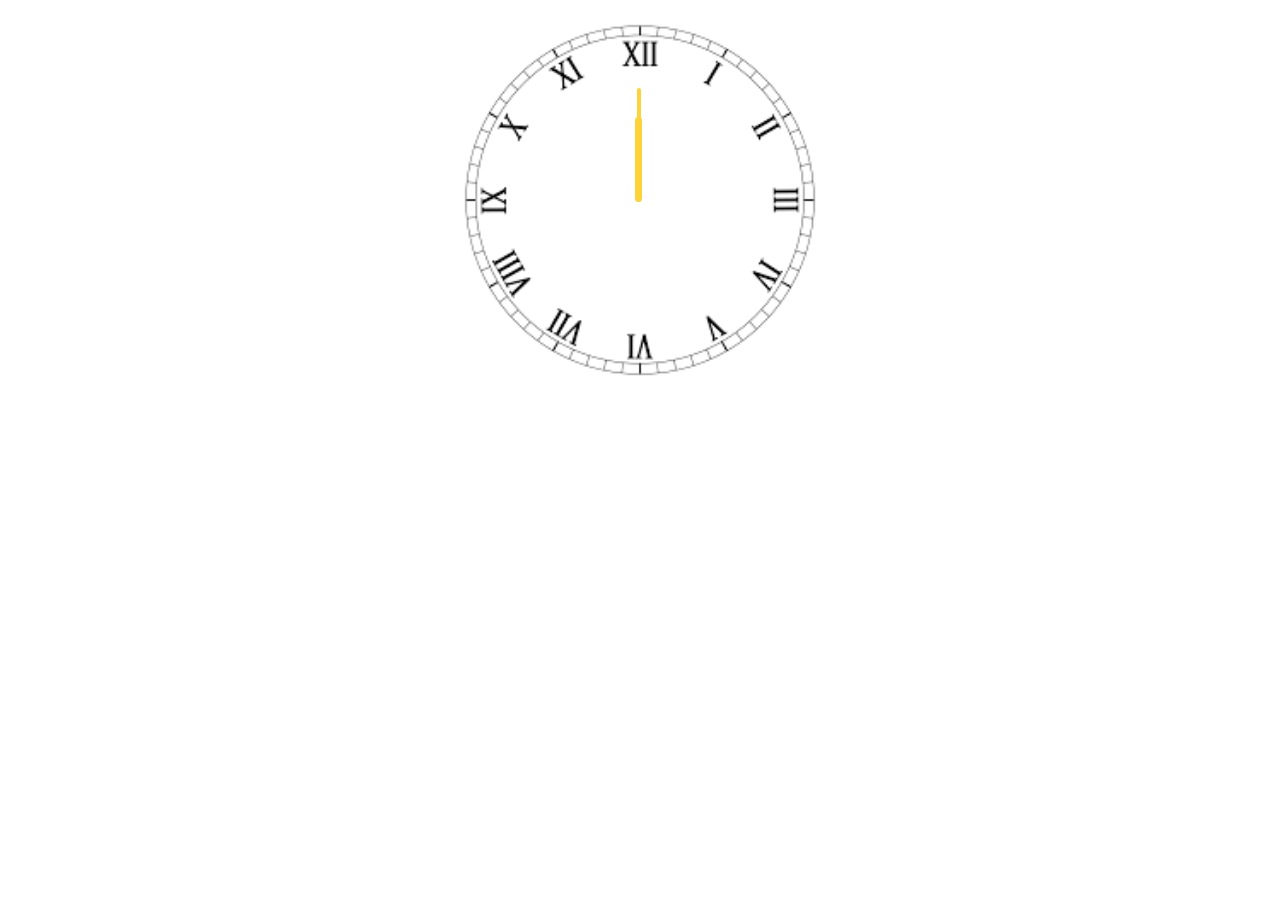
<file: clock/index.html>
<!DOCTYPE html>
<html lang="en">
<head>
    <meta charset="UTF-8">
    <meta name="viewport" content="width=device-width, initial-scale=1.0">
    <title>Clock</title>
    <link rel="stylesheet" href="./style.css">
</head>
<body>
   <div id="clock-container">
      <div id="hour-hand">

      </div>
      <div id="minute-hand">

      </div>
      <div id="second-hand">

      </div>
   </div>








  <script src="./app.js"></script>  
</body>
</html>
</file>
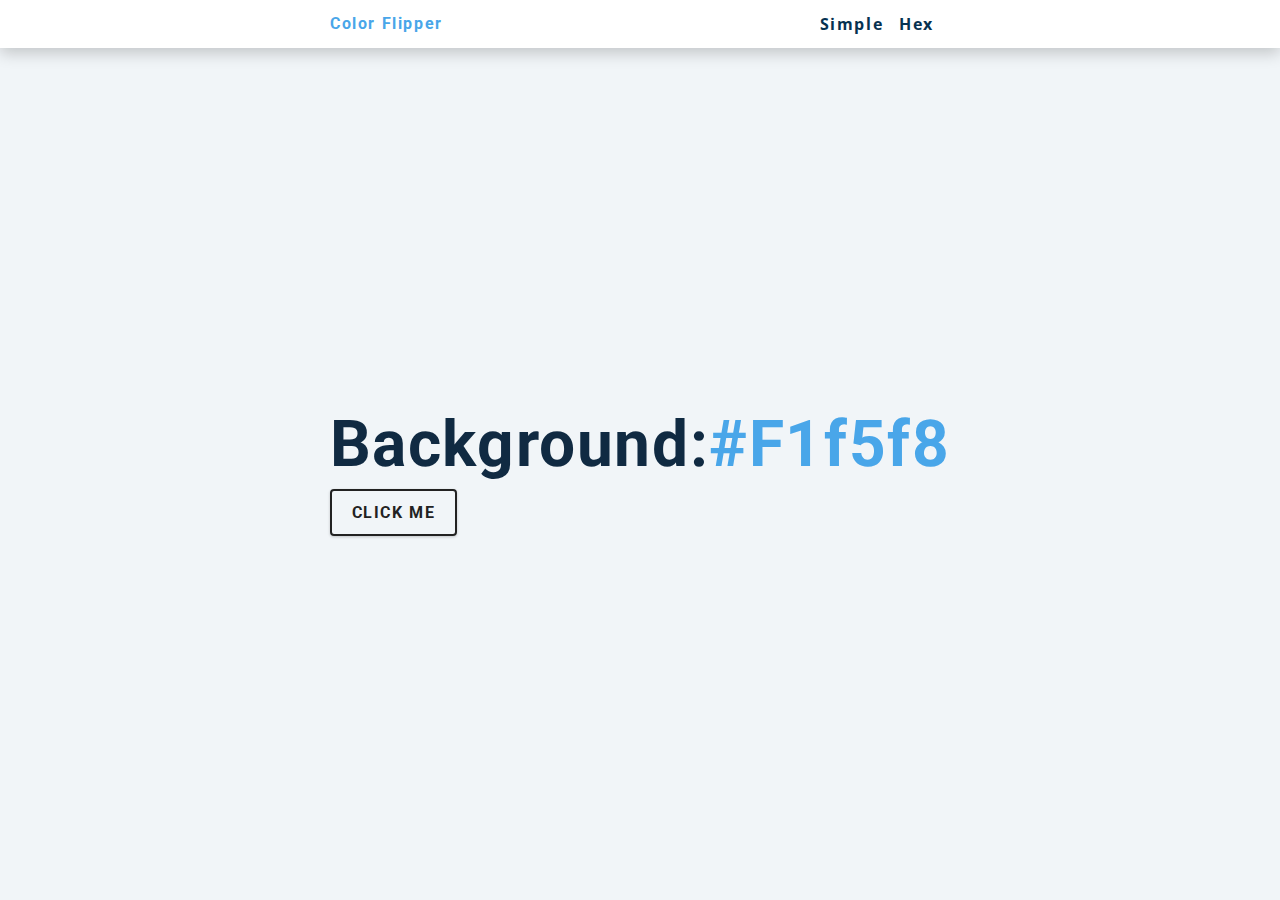
<file: color_flipper/index.html>
<!DOCTYPE html>
<html lang="en">
  <head>
    <meta charset="UTF-8" />
    <meta name="viewport" content="width=device-width, initial-scale=1.0" />
    <title>Color Flipper || Simple</title>

    <!-- styles -->
    <link rel="stylesheet" href="style.css" />
  </head>
  <body>
    <header>
        <nav>
            <div class="nav-center">
                <h4>Color flipper</h4>
                <ul class="nav-links">
                     <li><a href="./index.html">Simple</a></li>                   
                    <li><a href="./hex.html">Hex</a></li>
                </ul>
            </div>
        </nav>
        <main>
            <div id="container">
                <h1>Background:<span class="color">#f1f5f8</span></h1>
                <button class="btn btn-hero" id="btn">Click Me</button>
            </div>
        </main>
    </header>
    <!-- javascript -->
    <script src="app.js"></script>
  </body>
</html
</file>
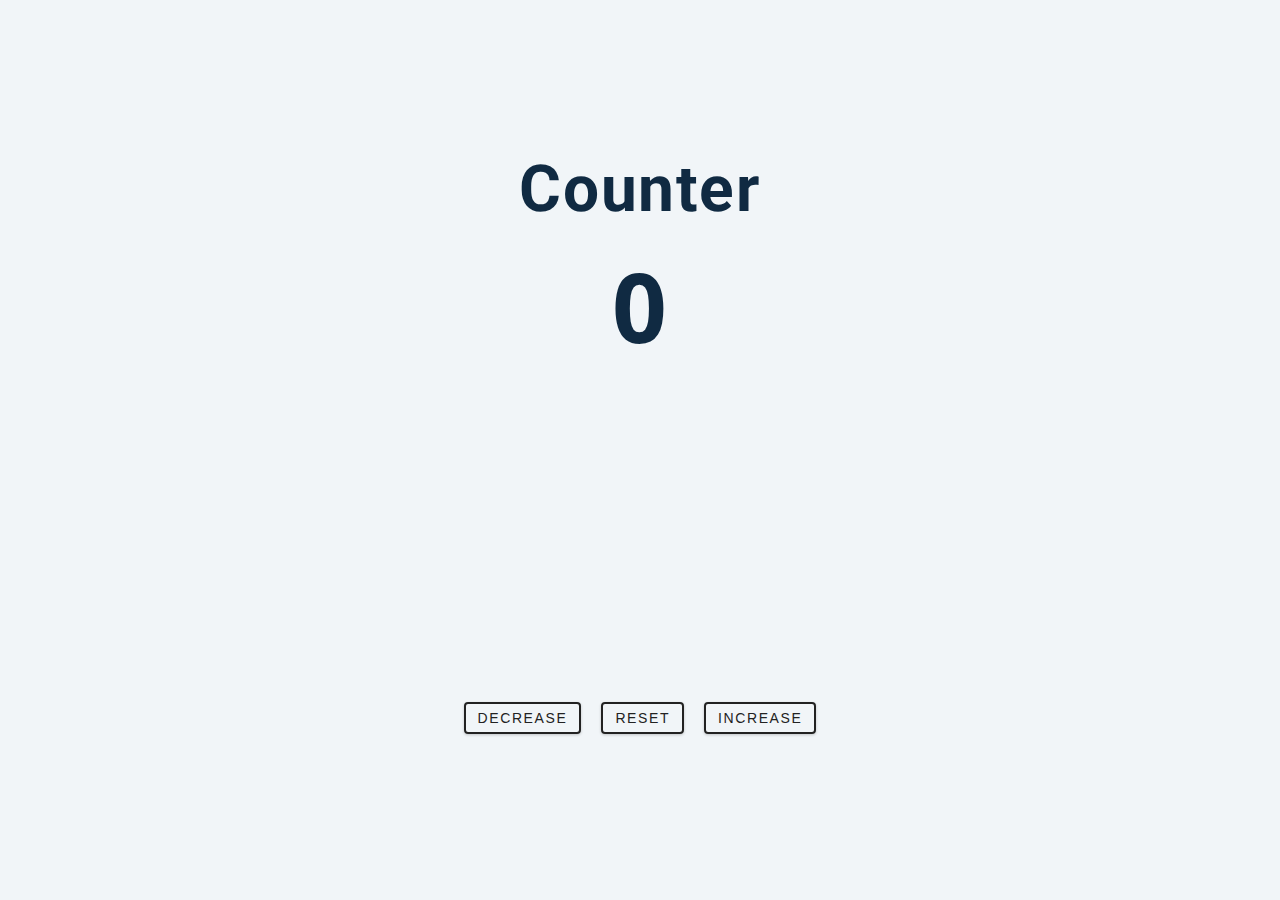
<file: counter/index.html>
<!DOCTYPE html>
<html lang="en">
  <head>
    <meta charset="UTF-8" />
    <meta name="viewport" content="width=device-width, initial-scale=1.0" />
    <title>Counter</title>

    <!-- styles -->
    <link rel="stylesheet" href="style.css" />
  </head>
  <body>
    <main>
        <div class="container">
            <h1>Counter</h1>
             <span id="value">0</span>
            
        </div>
        <div class="button-container">
            <button class="btn decrease">Decrease</button>
            <button class="btn reset">Reset</button>
            <button  class="btn increase">Increase</button>
        </div>
    </main>
    <!-- javascript -->
    <script src="app.js"></script>
  </body>
</html>
</file>
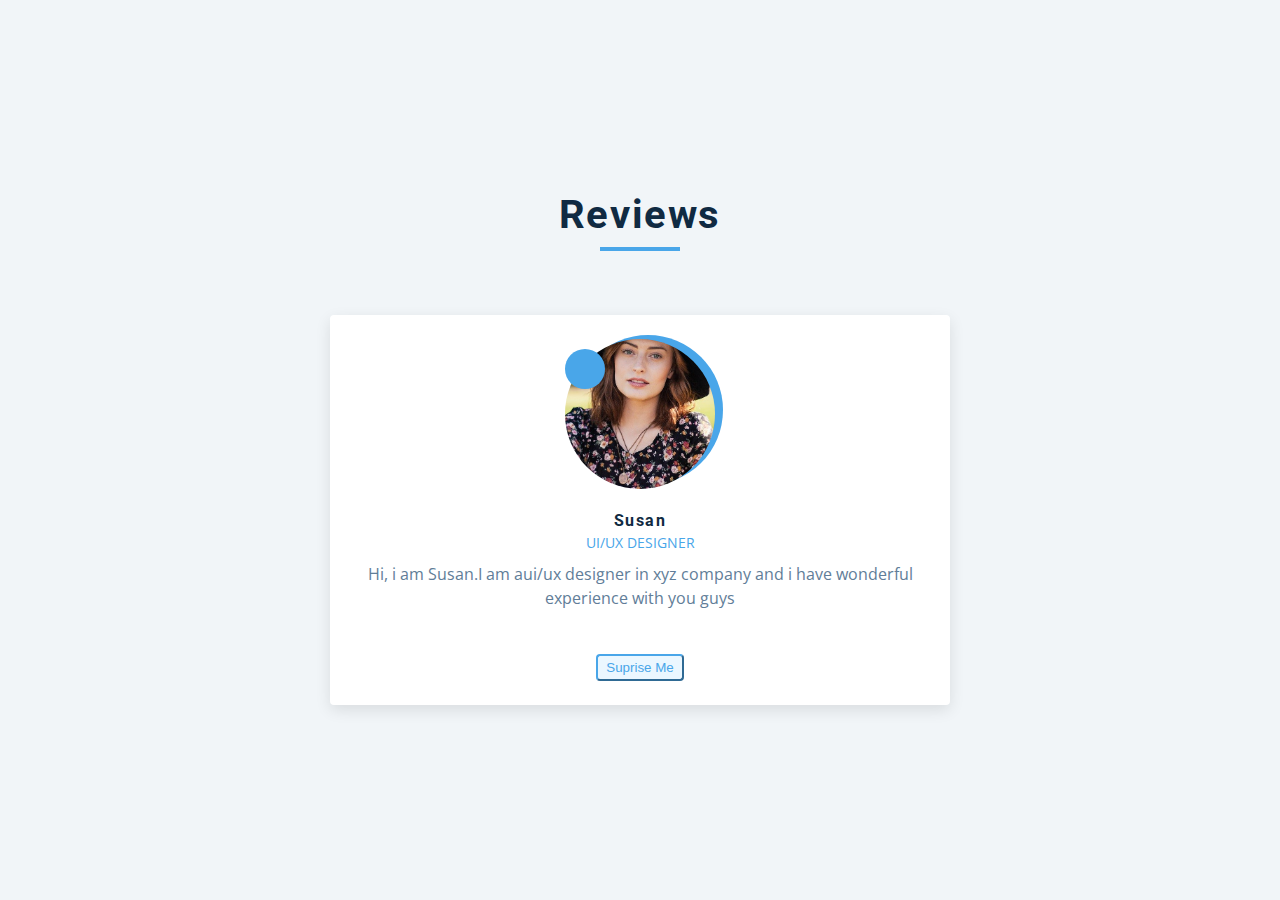
<file: review_app/index.html>
<!DOCTYPE html>
<html lang="en">
  <head>
    <meta charset="UTF-8" />
    <meta name="viewport" content="width=device-width, initial-scale=1.0" />
    <title>Starter</title>
    <!-- font-awesome -->
    <link rel="stylesheet" href="https://cdnjs.cloudflare.com/ajax/libs/font-awesome/5.14.0/css/all.min.css" integrity="sha512-1PKOgIY59xJ8Co8+NE6FZ+LOAZKjy+KY8iq0G4B3CyeY6wYHN3yt9PW0XpSriVlkMXe40PTKnXrLnZ9+fkDaog==" crossorigin="anonymous" />

    <!-- styles -->
    <link rel="stylesheet" href="style.css" />
  </head>
  <body>
   <main>
       <section class="container">
           <div class="title">
               <h2>Reviews</h2>
               <div class="underline"></div>
           </div>
           <article class="review">
               <div class="img-container">
                   <img src="./images/person-1.jpeg" id="person-img">
               </div>
               <h4 id="author">Maria linda</h4>
               <p id="job">Graphic designer</p>
               <p id="info">Lorem, ipsum dolor sit amet consectetur adipisicing elit. Amet numquam et ratione fugiat
                    reiciendis odit quibusdam est minima ipsam iusto!</p>
                    <!-- previous and next buttons-->
                    <div class="button-container">
                        <button class="prev-btn"><i class="fas fa-chevron-left"></i></button>
                        <button class="next-btn"><i class="fas fa-chevron-right"></i></button>
                    </div>
                    <!-- random button-->
                    <button class="random-btn">Suprise me</button>
           </article>
       </section>
   </main>
    <!-- javascript -->
    <script src="./app.js"></script>
  </body>
</html>
</file>
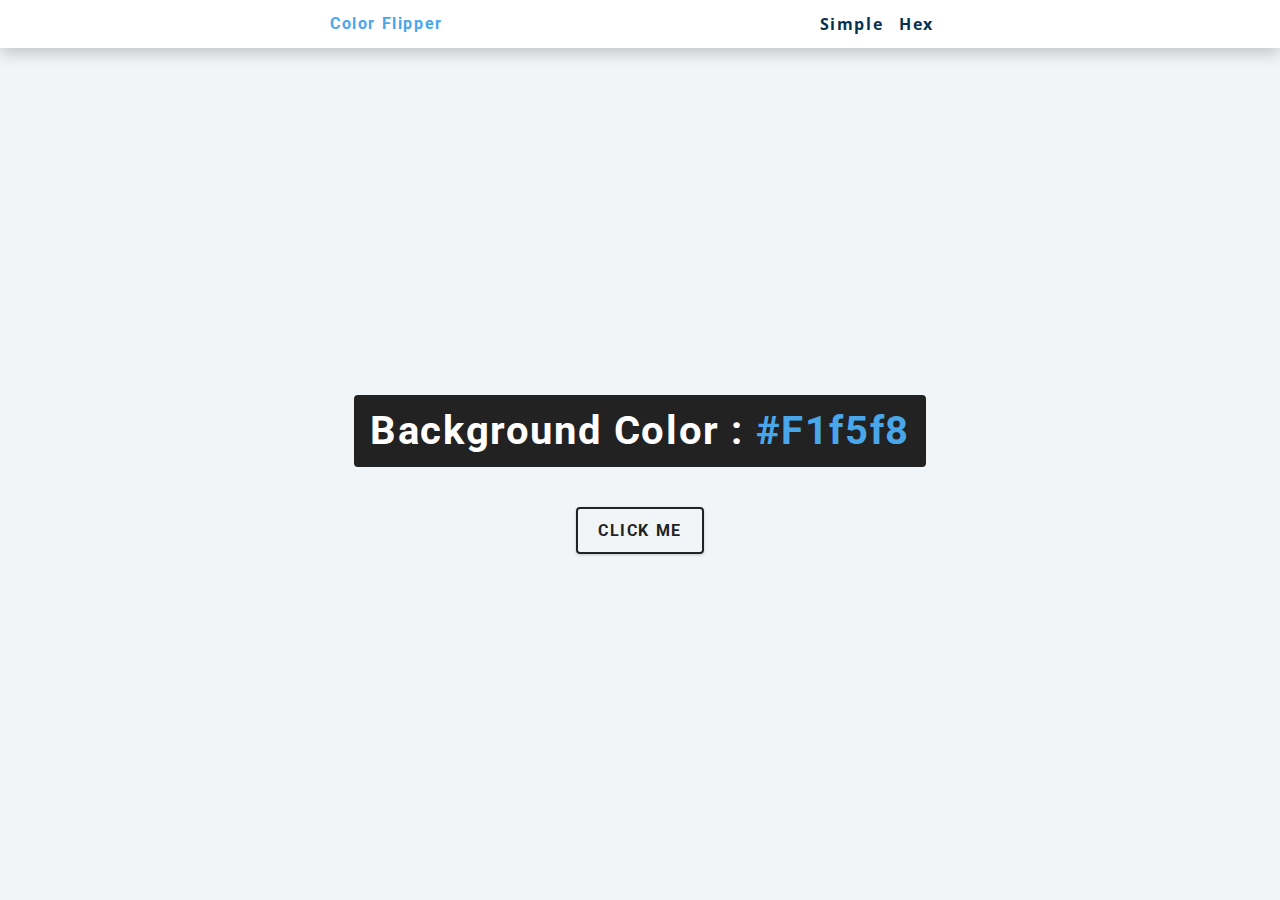
<file: color_flipper/hex.html>
<!DOCTYPE html>
<html lang="en">
  <head>
    <meta charset="UTF-8" />
    <meta name="viewport" content="width=device-width, initial-scale=1.0" />
    <title>
      Color Flipper || Simple
    </title>

    <!-- styles -->
    <link rel="stylesheet" href="style.css" />
  </head>

  <body>
    <nav>
      <div class="nav-center">
        <h4>color flipper</h4>
        <ul class="nav-links">
          <li><a href="index.html">simple</a></li>
          <li><a href="hex.html">hex</a></li>
        </ul>
      </div>
    </nav>
    <main>
      <div class="container">
        <h2>background color : <span class="color">#f1f5f8</span></h2>
        <button class="btn btn-hero" id="btn">click me</button>
      </div>
    </main>
    <!-- javascript -->
    <script src="hex.js"></script>
  </body>
</html>
</file>
<file: clock/style.css>
#clock-container{
    position:relative;
    height:30vw;
    width:30vw;
    background:url('./clock2.png') no-repeat center center/cover;
    background-size:100%;
    margin:auto;
}


#hour-hand{
position:absolute;
background:#FED239;
border-radius:10px;
width:1.8%;
height:22%;
top:28.4%;
left:48.75%;
opacity:1;
transform-origin:bottom;

}
#minute-hand{
position:absolute;
background:#FED239;
width:1.2%;
height:26%;
top:24%;
left:49.15%;
transform-origin:bottom;


}
#second-hand{
position:absolute;
background:#FED239;
border-radius:10px;
width:1%;
height:29%;
top:20.8%;
left:49.25%;
transform-origin:bottom;
}
@media(max-width:768px){
    #clock-container{
        width:40vw;
        height:40vw;
    }
}
</file>
<file: color_flipper/style.css>
@import url("https://fonts.googleapis.com/css?family=Open+Sans|Roboto:400,700&display=swap");

/*
=============== 
Variables
===============
*/

:root {
  /* dark shades of primary color*/
  --clr-primary-1: hsl(205, 86%, 17%);
  --clr-primary-2: hsl(205, 77%, 27%);
  --clr-primary-3: hsl(205, 72%, 37%);
  --clr-primary-4: hsl(205, 63%, 48%);
  /* primary/main color */
  --clr-primary-5: hsl(205, 78%, 60%);
  /* lighter shades of primary color */
  --clr-primary-6: hsl(205, 89%, 70%);
  --clr-primary-7: hsl(205, 90%, 76%);
  --clr-primary-8: hsl(205, 86%, 81%);
  --clr-primary-9: hsl(205, 90%, 88%);
  --clr-primary-10: hsl(205, 100%, 96%);
  /* darkest grey - used for headings */
  --clr-grey-1: hsl(209, 61%, 16%);
  --clr-grey-2: hsl(211, 39%, 23%);
  --clr-grey-3: hsl(209, 34%, 30%);
  --clr-grey-4: hsl(209, 28%, 39%);
  /* grey used for paragraphs */
  --clr-grey-5: hsl(210, 22%, 49%);
  --clr-grey-6: hsl(209, 23%, 60%);
  --clr-grey-7: hsl(211, 27%, 70%);
  --clr-grey-8: hsl(210, 31%, 80%);
  --clr-grey-9: hsl(212, 33%, 89%);
  --clr-grey-10: hsl(210, 36%, 96%);
  --clr-white: #fff;
  --clr-red-dark: hsl(360, 67%, 44%);
  --clr-red-light: hsl(360, 71%, 66%);
  --clr-green-dark: hsl(125, 67%, 44%);
  --clr-green-light: hsl(125, 71%, 66%);
  --clr-black: #222;
  --ff-primary: "Roboto", sans-serif;
  --ff-secondary: "Open Sans", sans-serif;
  --transition: all 0.3s linear;
  --spacing: 0.1rem;
  --radius: 0.25rem;
  --light-shadow: 0 5px 15px rgba(0, 0, 0, 0.1);
  --dark-shadow: 0 5px 15px rgba(0, 0, 0, 0.2);
  --max-width: 1170px;
  --fixed-width: 620px;
}
/*
=============== 
Global Styles
===============
*/

*,
::after,
::before {
  margin: 0;
  padding: 0;
  box-sizing: border-box;
}
body {
  font-family: var(--ff-secondary);
  background: var(--clr-grey-10);
  color: var(--clr-grey-1);
  line-height: 1.5;
  font-size: 0.875rem;
}
ul {
  list-style-type: none;
}
a {
  text-decoration: none;
}
h1,
h2,
h3,
h4 {
  letter-spacing: var(--spacing);
  text-transform: capitalize;
  line-height: 1.25;
  margin-bottom: 0.75rem;
  font-family: var(--ff-primary);
}
h1 {
  font-size: 3rem;
}
h2 {
  font-size: 2rem;
}
h3 {
  font-size: 1.25rem;
}
h4 {
  font-size: 0.875rem;
}
p {
  margin-bottom: 1.25rem;
  color: var(--clr-grey-5);
}
@media screen and (min-width: 800px) {
  h1 {
    font-size: 4rem;
  }
  h2 {
    font-size: 2.5rem;
  }
  h3 {
    font-size: 1.75rem;
  }
  h4 {
    font-size: 1rem;
  }
  body {
    font-size: 1rem;
  }
  h1,
  h2,
  h3,
  h4 {
    line-height: 1;
  }
}
/*  global classes */

/* section */
.section {
  padding: 5rem 0;
}

.section-center {
  width: 90vw;
  margin: 0 auto;
  max-width: 1170px;
}
@media screen and (min-width: 992px) {
  .section-center {
    width: 95vw;
  }
}
main {
  min-height: 100vh;
  display: grid;
  place-items: center;
}

/*
=============== 
Nav
===============
*/
nav {
  background: var(--clr-white);
  height: 3rem;
  display: grid;
  align-items: center;
  box-shadow: var(--dark-shadow);
}
.nav-center {
  width: 90vw;
  max-width: var(--fixed-width);
  margin: 0 auto;
  display: flex;
  align-items: center;
  justify-content: space-between;
}
.nav-center h4 {
  margin-bottom: 0;
  color: var(--clr-primary-5);
}
.nav-links {
  display: flex;
}
nav a {
  text-transform: capitalize;
  font-weight: 700;
  font-size: 1rem;
  color: var(--clr-primary-1);
  letter-spacing: var(--spacing);
  margin-right: 1rem;
}
nav a:hover {
  color: var(--clr-primary-5);
}
/*
=============== 
Container
===============
*/
main {
  min-height: calc(100vh - 3rem);
  display: grid;
  place-items: center;
}
.container {
  text-align: center;
}
.container h2 {
  background: var(--clr-black);
  color: var(--clr-white);
  padding: 1rem;
  border-radius: var(--radius);
  margin-bottom: 2.5rem;
}
.color {
  color: var(--clr-primary-5);
}
.btn-hero {
  font-family: var(--ff-primary);
  text-transform: uppercase;
  background: transparent;
  color: var(--clr-black);
  letter-spacing: var(--spacing);
  display: inline-block;
  font-weight: 700;
  transition: var(--transition);
  border: 2px solid var(--clr-black);
  cursor: pointer;
  box-shadow: 0 1px 3px rgba(0, 0, 0, 0.2);
  border-radius: var(--radius);
  font-size: 1rem;
  padding: 0.75rem 1.25rem;
}
.btn-hero:hover {
  color: var(--clr-white);
  background: var(--clr-black);
}
</file>
<file: counter/style.css>
@import url("https://fonts.googleapis.com/css?family=Open+Sans|Roboto:400,700&display=swap");

/*
=============== 
Variables
===============
*/

:root {
  /* dark shades of primary color*/
  --clr-primary-1: hsl(205, 86%, 17%);
  --clr-primary-2: hsl(205, 77%, 27%);
  --clr-primary-3: hsl(205, 72%, 37%);
  --clr-primary-4: hsl(205, 63%, 48%);
  /* primary/main color */
  --clr-primary-5: hsl(205, 78%, 60%);
  /* lighter shades of primary color */
  --clr-primary-6: hsl(205, 89%, 70%);
  --clr-primary-7: hsl(205, 90%, 76%);
  --clr-primary-8: hsl(205, 86%, 81%);
  --clr-primary-9: hsl(205, 90%, 88%);
  --clr-primary-10: hsl(205, 100%, 96%);
  /* darkest grey - used for headings */
  --clr-grey-1: hsl(209, 61%, 16%);
  --clr-grey-2: hsl(211, 39%, 23%);
  --clr-grey-3: hsl(209, 34%, 30%);
  --clr-grey-4: hsl(209, 28%, 39%);
  /* grey used for paragraphs */
  --clr-grey-5: hsl(210, 22%, 49%);
  --clr-grey-6: hsl(209, 23%, 60%);
  --clr-grey-7: hsl(211, 27%, 70%);
  --clr-grey-8: hsl(210, 31%, 80%);
  --clr-grey-9: hsl(212, 33%, 89%);
  --clr-grey-10: hsl(210, 36%, 96%);
  --clr-white: #fff;
  --clr-red-dark: hsl(360, 67%, 44%);
  --clr-red-light: hsl(360, 71%, 66%);
  --clr-green-dark: hsl(125, 67%, 44%);
  --clr-green-light: hsl(125, 71%, 66%);
  --clr-black: #222;
  --ff-primary: "Roboto", sans-serif;
  --ff-secondary: "Open Sans", sans-serif;
  --transition: all 0.3s linear;
  --spacing: 0.1rem;
  --radius: 0.25rem;
  --light-shadow: 0 5px 15px rgba(0, 0, 0, 0.1);
  --dark-shadow: 0 5px 15px rgba(0, 0, 0, 0.2);
  --max-width: 1170px;
  --fixed-width: 620px;
}
/*
=============== 
Global Styles
===============
*/

*,
::after,
::before {
  margin: 0;
  padding: 0;
  box-sizing: border-box;
}
body {
  font-family: var(--ff-secondary);
  background: var(--clr-grey-10);
  color: var(--clr-grey-1);
  line-height: 1.5;
  font-size: 0.875rem;
}
ul {
  list-style-type: none;
}
a {
  text-decoration: none;
}
h1,
h2,
h3,
h4 {
  letter-spacing: var(--spacing);
  text-transform: capitalize;
  line-height: 1.25;
  margin-bottom: 0.75rem;
  font-family: var(--ff-primary);
}
h1 {
  font-size: 3rem;
}
h2 {
  font-size: 2rem;
}
h3 {
  font-size: 1.25rem;
}
h4 {
  font-size: 0.875rem;
}
p {
  margin-bottom: 1.25rem;
  color: var(--clr-grey-5);
}
@media screen and (min-width: 800px) {
  h1 {
    font-size: 4rem;
  }
  h2 {
    font-size: 2.5rem;
  }
  h3 {
    font-size: 1.75rem;
  }
  h4 {
    font-size: 1rem;
  }
  body {
    font-size: 1rem;
  }
  h1,
  h2,
  h3,
  h4 {
    line-height: 1;
  }
}
/*  global classes */

/* section */
.section {
  padding: 5rem 0;
}

.section-center {
  width: 90vw;
  margin: 0 auto;
  max-width: 1170px;
}
@media screen and (min-width: 992px) {
  .section-center {
    width: 95vw;
  }
}
main {
  min-height: 100vh;
  display: grid;
  place-items: center;
}

/*
=============== 
Counter
===============
*/

main {
  min-height: 100vh;
  display: grid;
  place-items: center;
}
.container {
  text-align: center;
}
#value {
  font-size: 6rem;
  font-weight: bold;
}
.btn {
  text-transform: uppercase;
  background: transparent;
  color: var(--clr-black);
  padding: 0.375rem 0.75rem;
  letter-spacing: var(--spacing);
  display: inline-block;
  transition: var(--transition);
  font-size: 0.875rem;
  border: 2px solid var(--clr-black);
  cursor: pointer;
  box-shadow: 0 1px 3px rgba(0, 0, 0, 0.2);
  border-radius: var(--radius);
  margin: 0.5rem;
}
.btn:hover {
  color: var(--clr-white);
  background: var(--clr-black);
}
</file>
<file: review_app/style.css>
@import url("https://fonts.googleapis.com/css?family=Open+Sans|Roboto:400,700&display=swap");

/*
=============== 
Variables
===============
*/

:root {
  /* dark shades of primary color*/
  --clr-primary-1: hsl(205, 86%, 17%);
  --clr-primary-2: hsl(205, 77%, 27%);
  --clr-primary-3: hsl(205, 72%, 37%);
  --clr-primary-4: hsl(205, 63%, 48%);
  /* primary/main color */
  --clr-primary-5: hsl(205, 78%, 60%);
  /* lighter shades of primary color */
  --clr-primary-6: hsl(205, 89%, 70%);
  --clr-primary-7: hsl(205, 90%, 76%);
  --clr-primary-8: hsl(205, 86%, 81%);
  --clr-primary-9: hsl(205, 90%, 88%);
  --clr-primary-10: hsl(205, 100%, 96%);
  /* darkest grey - used for headings */
  --clr-grey-1: hsl(209, 61%, 16%);
  --clr-grey-2: hsl(211, 39%, 23%);
  --clr-grey-3: hsl(209, 34%, 30%);
  --clr-grey-4: hsl(209, 28%, 39%);
  /* grey used for paragraphs */
  --clr-grey-5: hsl(210, 22%, 49%);
  --clr-grey-6: hsl(209, 23%, 60%);
  --clr-grey-7: hsl(211, 27%, 70%);
  --clr-grey-8: hsl(210, 31%, 80%);
  --clr-grey-9: hsl(212, 33%, 89%);
  --clr-grey-10: hsl(210, 36%, 96%);
  --clr-white: #fff;
  --clr-red-dark: hsl(360, 67%, 44%);
  --clr-red-light: hsl(360, 71%, 66%);
  --clr-green-dark: hsl(125, 67%, 44%);
  --clr-green-light: hsl(125, 71%, 66%);
  --clr-black: #222;
  --ff-primary: "Roboto", sans-serif;
  --ff-secondary: "Open Sans", sans-serif;
  --transition: all 0.3s linear;
  --spacing: 0.1rem;
  --radius: 0.25rem;
  --light-shadow: 0 5px 15px rgba(0, 0, 0, 0.1);
  --dark-shadow: 0 5px 15px rgba(0, 0, 0, 0.2);
  --max-width: 1170px;
  --fixed-width: 620px;
}
/*
=============== 
Global Styles
===============
*/

*,
::after,
::before {
  margin: 0;
  padding: 0;
  box-sizing: border-box;
}
body {
  font-family: var(--ff-secondary);
  background: var(--clr-grey-10);
  color: var(--clr-grey-1);
  line-height: 1.5;
  font-size: 0.875rem;
}
ul {
  list-style-type: none;
}
a {
  text-decoration: none;
}
h1,
h2,
h3,
h4 {
  letter-spacing: var(--spacing);
  text-transform: capitalize;
  line-height: 1.25;
  margin-bottom: 0.75rem;
  font-family: var(--ff-primary);
}
h1 {
  font-size: 3rem;
}
h2 {
  font-size: 2rem;
}
h3 {
  font-size: 1.25rem;
}
h4 {
  font-size: 0.875rem;
}
p {
  margin-bottom: 1.25rem;
  color: var(--clr-grey-5);
}
@media screen and (min-width: 800px) {
  h1 {
    font-size: 4rem;
  }
  h2 {
    font-size: 2.5rem;
  }
  h3 {
    font-size: 1.75rem;
  }
  h4 {
    font-size: 1rem;
  }
  body {
    font-size: 1rem;
  }
  h1,
  h2,
  h3,
  h4 {
    line-height: 1;
  }
}
/*  global classes */

/* section */
.section {
  padding: 5rem 0;
}

.section-center {
  width: 90vw;
  margin: 0 auto;
  max-width: 1170px;
}
@media screen and (min-width: 992px) {
  .section-center {
    width: 95vw;
  }
}
main {
  min-height: 100vh;
  display: grid;
  place-items: center;
}

/*
=============== 
Reviews
===============
*/
main {
  min-height: 100vh;
  display: grid;
  place-items: center;
}
.title {
  text-align: center;
  margin-bottom: 4rem;
}
.underline {
  height: 0.25rem;
  width: 5rem;
  background: var(--clr-primary-5);
  margin-left: auto;
  margin-right: auto;
}
.container {
  width: 80vw;
  max-width: var(--fixed-width);
}
.review {
  background: var(--clr-white);
  padding: 1.5rem 2rem;
  border-radius: var(--radius);
  box-shadow: var(--light-shadow);
  transition: var(--transition);
  text-align: center;
}
.review:hover {
  box-shadow: var(--dark-shadow);
}
.img-container {
  position: relative;
  width: 150px;
  height: 150px;
  border-radius: 50%;
  margin: 0 auto;
  margin-bottom: 1.5rem;
}
#person-img {
  width: 100%;
  display: block;
  height: 100%;
  object-fit: cover;
  border-radius: 50%;
  position: relative;
}
.img-container::after {
  font-family: "Font Awesome 5 Free";
  font-weight: 900;
  content: "\f10e";
  position: absolute;
  top: 0;
  left: 0;
  width: 2.5rem;
  height: 2.5rem;
  display: grid;
  place-items: center;
  border-radius: 50%;
  transform: translateY(25%);
  background: var(--clr-primary-5);
  color: var(--clr-white);
}
.img-container::before {
  content: "";
  width: 100%;
  height: 100%;
  background: var(--clr-primary-5);
  position: absolute;
  top: -0.25rem;
  right: -0.5rem;
  border-radius: 50%;
}
#author {
  margin-bottom: 0.25rem;
}
#job {
  margin-bottom: 0.5rem;
  text-transform: uppercase;
  color: var(--clr-primary-5);
  font-size: 0.85rem;
}
#info {
  margin-bottom: 0.75rem;
}
.prev-btn,
.next-btn {
  color: var(--clr-primary-7);
  font-size: 1.25rem;
  background: transparent;
  border-color: transparent;
  margin: 0 0.5rem;
  transition: var(--transition);
  cursor: pointer;
}
.prev-btn:hover,
.next-btn:hover {
  color: var(--clr-primary-5);
}
.random-btn {
  margin-top: 0.5rem;
  background: var(--clr-primary-10);
  color: var(--clr-primary-5);
  padding: 0.25rem 0.5rem;
  text-transform: capitalize;
  border-radius: var(--radius);
  transition: var(--transition);
  border-color: var(--clr-primary-5);
  cursor: pointer;
}
.random-btn:hover {
  background: var(--clr-primary-5);
  color: var(--clr-primary-1);
}
</file>
